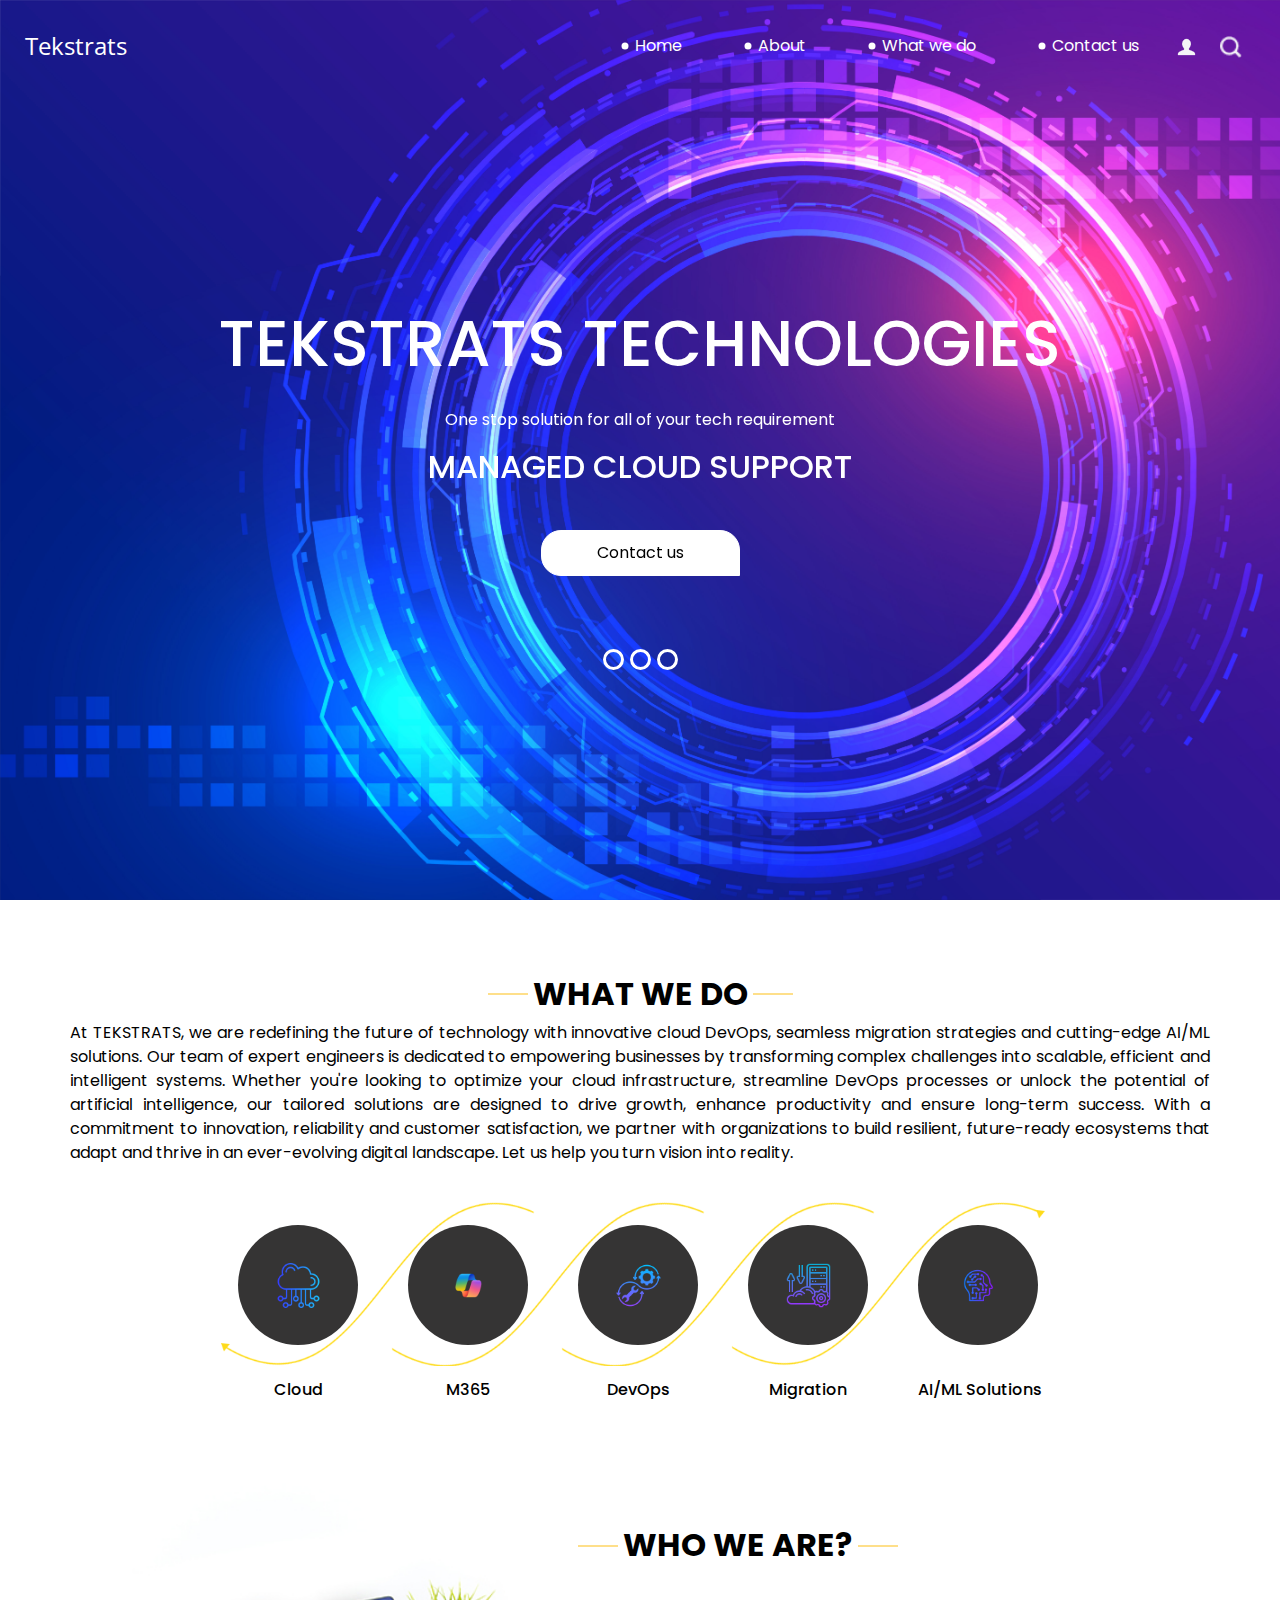
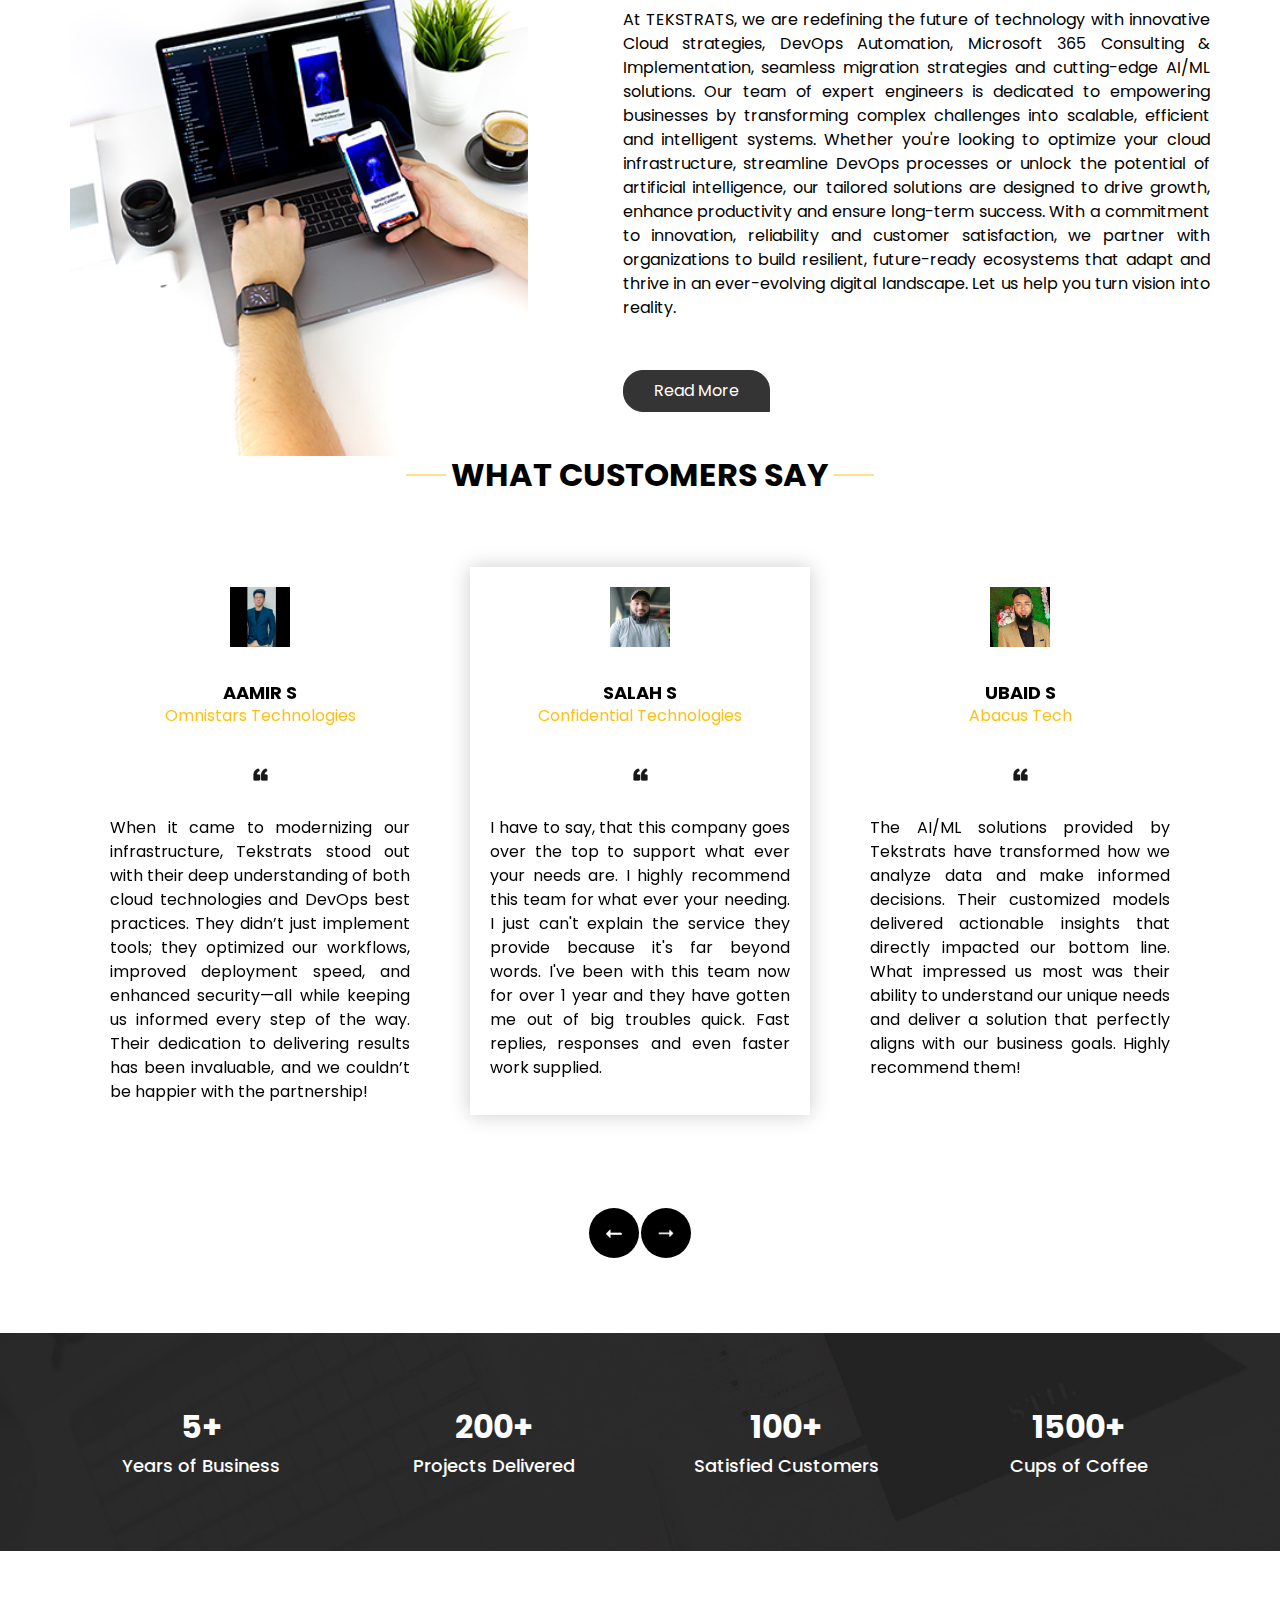
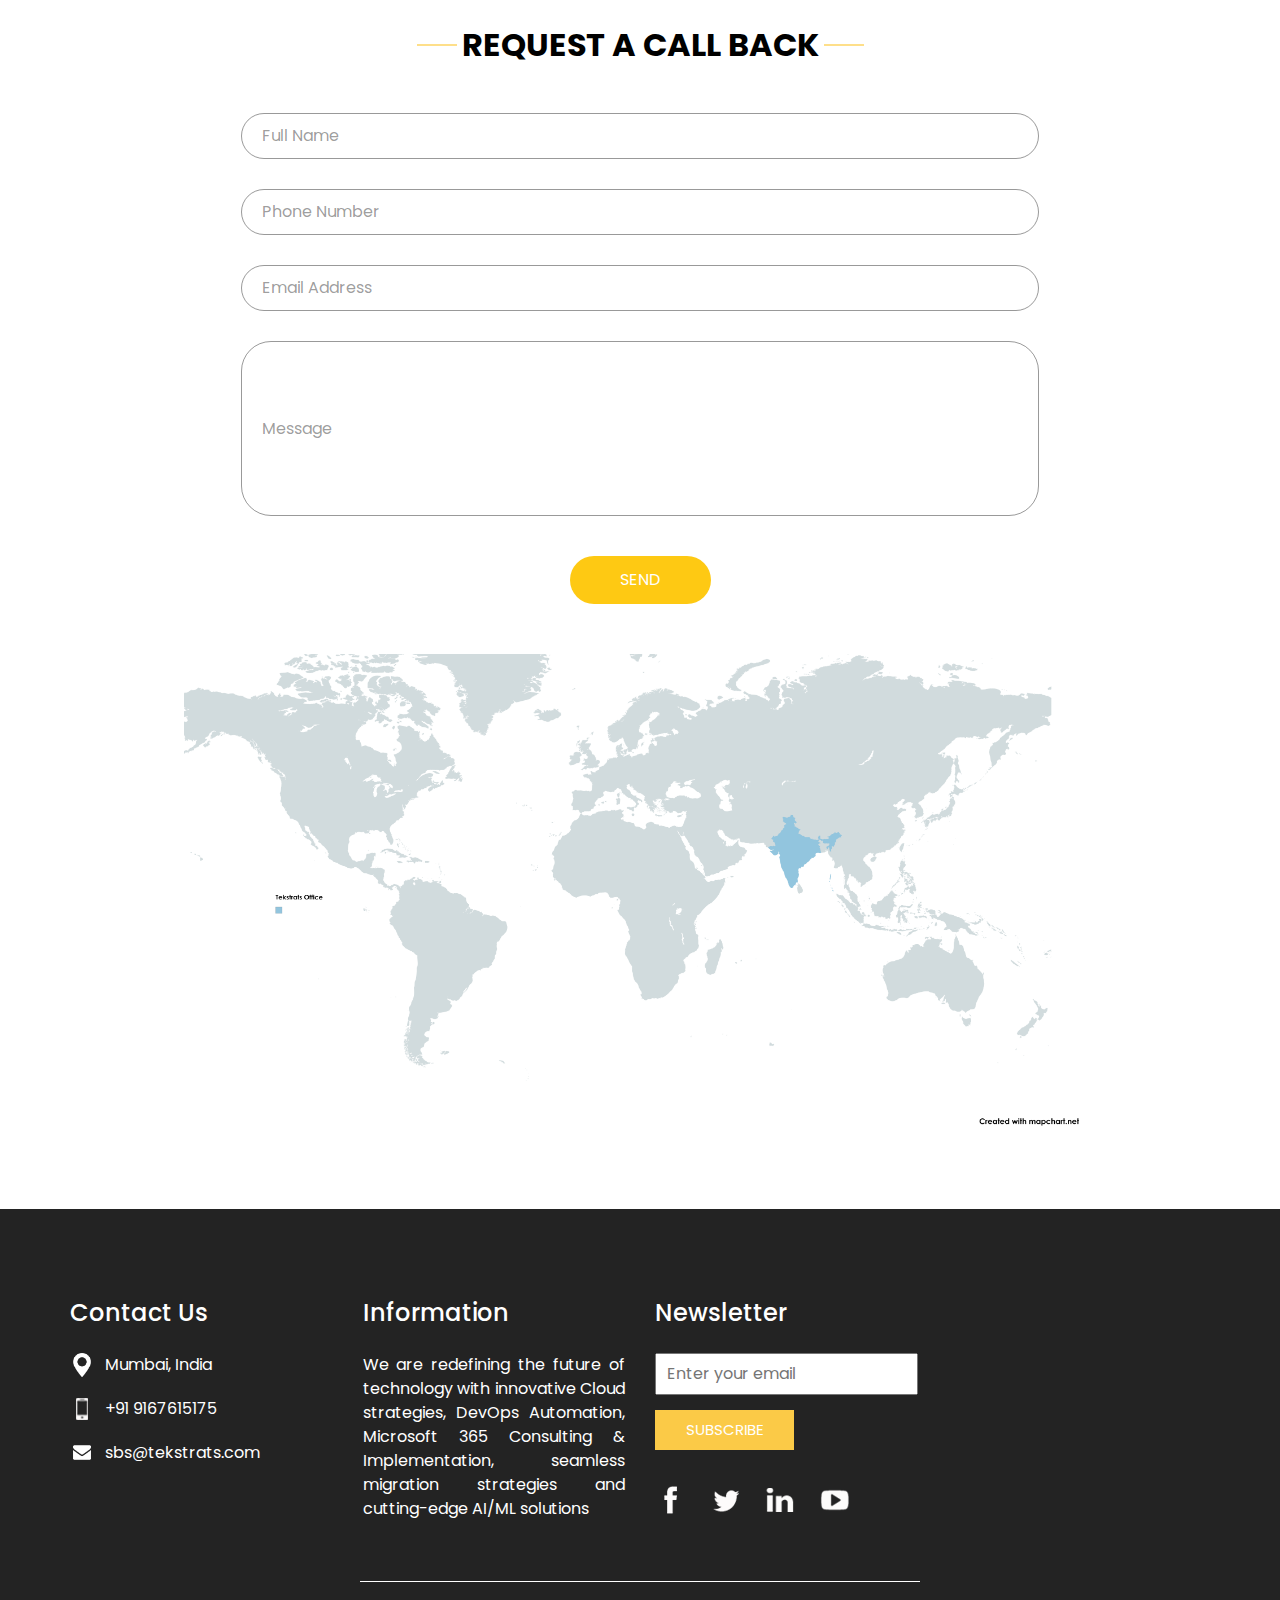
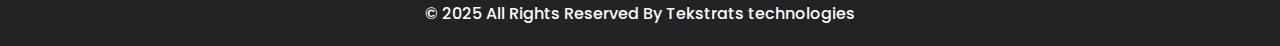
<file: index.html>
<!DOCTYPE html>
<html>

<head>
  <!-- Basic -->
  <meta charset="utf-8" />
  <meta http-equiv="X-UA-Compatible" content="IE=edge" />
  <!-- Mobile Metas -->
  <meta name="viewport" content="width=device-width, initial-scale=1, shrink-to-fit=no" />
  <!-- Site Metas -->
  <meta name="keywords" content="" />
  <meta name="description" content="" />
  <meta name="author" content="" />

  <title>TekStrats</title>

  <!-- slider stylesheet -->
  <!-- slider stylesheet -->
  <link rel="stylesheet" type="text/css" href="https://cdnjs.cloudflare.com/ajax/libs/OwlCarousel2/2.3.4/assets/owl.carousel.min.css" />

  <!-- bootstrap core css -->
  <link rel="stylesheet" type="text/css" href="css/bootstrap.css" />

  <!-- fonts style -->
  <link href="https://fonts.googleapis.com/css?family=Open+Sans:400,700|Poppins:400,700&display=swap" rel="stylesheet">
  <!-- Custom styles for this template -->
  <link href="css/style.css" rel="stylesheet" />
  <!-- responsive style -->
  <link href="css/responsive.css" rel="stylesheet" />
</head>

<body>
  <div class="hero_area">
    <!-- header section strats -->
    <header class="header_section">
      <div class="container-fluid">
        <nav class="navbar navbar-expand-lg custom_nav-container pt-3">
          <a class="navbar-brand" href="index.html">
            <span>
              Tekstrats
            </span>
          </a>
          <button class="navbar-toggler" type="button" data-toggle="collapse" data-target="#navbarSupportedContent" aria-controls="navbarSupportedContent" aria-expanded="false" aria-label="Toggle navigation">
            <span class="navbar-toggler-icon"></span>
          </button>

          <div class="collapse navbar-collapse" id="navbarSupportedContent">
            <div class="d-flex ml-auto flex-column flex-lg-row align-items-center">
              <ul class="navbar-nav  ">
                <li class="nav-item active">
                  <a class="nav-link" href="index.html">Home <span class="sr-only">(current)</span></a>
                </li>
                <li class="nav-item">
                  <a class="nav-link" href="about.html"> About </a>
                </li>
                <li class="nav-item">
                  <a class="nav-link" href="do.html"> What we do </a>
                </li>
                <!-- <li class="nav-item">
                  <a class="nav-link" href="portfolio.html"> Portfolio </a>
                </li> -->
                <li class="nav-item">
                  <a class="nav-link" href="contact.html">Contact us</a>
                </li>
              </ul>
              <div class="user_option">
                <a href="">
                  <img src="images/user.png" alt="">
                </a>
                <form class="form-inline my-2 my-lg-0 ml-0 ml-lg-4 mb-3 mb-lg-0">
                  <button class="btn  my-2 my-sm-0 nav_search-btn" type="submit"></button>
                </form>
              </div>
            </div>
          </div>
        </nav>
      </div>
    </header>
    <!-- end header section -->
    <!-- slider section -->
    <section class=" slider_section position-relative">
      <div class="container">
        <div id="carouselExampleIndicators" class="carousel slide" data-ride="carousel">
          <ol class="carousel-indicators">
            <li data-target="#carouselExampleIndicators" data-slide-to="0" class="active"></li>
            <li data-target="#carouselExampleIndicators" data-slide-to="1"></li>
            <li data-target="#carouselExampleIndicators" data-slide-to="2"></li>
          </ol>
          <div class="carousel-inner">
            <div class="carousel-item active">
              <div class="row">
                <div class="col">
                  <div class="detail-box">
                    <div>
                      <h1>
                        Tekstrats Technologies
                      </h1>
                      <p>
                        One stop solution for all of your tech requirement
                      </p>
                      <h2>
                        Managed Cloud Support
                      </h2>
                      <div class="">
                        <a href="contact.html">
                          Contact us
                        </a>
                      </div>
                    </div>
                  </div>
                </div>
              </div>
            </div>
            <div class="carousel-item">
              <div class="row">
                <div class="col">
                  <div class="detail-box">
                    <div>
                      <h1>
                        Tekstrats Technologies
                      </h1>
                      <p>
                        One stop solution for all of your tech requirement
                      </p>
                      <h2>
                        DevOps & Infra Solutions
                      </h2>
                      <div class="">
                        <a href="contact.html">
                          Contact us
                        </a>
                      </div>
                    </div>
                  </div>
                </div>
              </div>
            </div>
            <div class="carousel-item">
              <div class="row">
                <div class="col">
                  <div class="detail-box">
                    <div>
                      <h1>
                        Tekstrats Technologies
                      </h1>
                      <p>
                        One stop solution for all of your tech requirement
                      </p>
                      <h2>
                        Website & Server Support
                      </h2>
                      <div class="">
                        <a href="contact.html">
                          Contact us
                        </a>
                      </div>
                    </div>
                  </div>
                </div>
              </div>
            </div>
            <div class="carousel-item">
              <div class="row">
                <div class="col">
                  <div class="detail-box">
                    <div>
                      <h1>
                        Tekstrats Technologies
                      </h1>
                      <p>
                        One stop solution for all of your tech requirement
                      </p>
                      <h2>
                        Microsoft 365 Consulting & Implementation
                      </h2>
                      <div class="">
                        <a href="contact.html">
                          Contact us
                        </a>
                      </div>
                    </div>
                  </div>
                </div>
              </div>
            </div>
          </div>
        </div>

      </div>
    </section>
    <!-- end slider section -->
  </div>

  <!-- do section -->

  <section class="do_section layout_padding">
    <div class="container">
      <div class="heading_container">
        <h2>
          What we do
        </h2>
        <p class="formatted-paragraph">At TEKSTRATS, we are redefining the future of technology with innovative cloud DevOps, seamless migration strategies and cutting-edge AI/ML solutions. Our team of expert engineers is dedicated to empowering businesses by transforming complex challenges into scalable, efficient and intelligent systems. Whether you're looking to optimize your cloud infrastructure, streamline DevOps processes or unlock the potential of artificial intelligence, our tailored solutions are designed to drive growth, enhance productivity and ensure long-term success. With a commitment to innovation, reliability and customer satisfaction, we partner with organizations to build resilient, future-ready ecosystems that adapt and thrive in an ever-evolving digital landscape. Let us help you turn vision into reality.</p>
      </div>
      <div class="do_container">
        <div class="box arrow-start arrow_bg">
          <div class="img-box">
            <img src="images/d-1.png" alt="">
          </div>
          <div class="detail-box">
            <h6>
              Cloud
            </h6>
          </div>
        </div>
        <div class="box arrow-middle arrow_bg">
          <div class="img-box">
            <img src="images/Copilot-Logo.png" alt="">
          </div>
          <div class="detail-box">
            <h6>
              M365
            </h6>
          </div>
        </div>
        <div class="box arrow-middle arrow_bg">
          <div class="img-box">
            <img src="images/d-3.png" alt="">
          </div>
          <div class="detail-box">
            <h6>
              DevOps
            </h6>
          </div>
        </div>
        <div class="box arrow-end arrow_bg">
          <div class="img-box">
            <img src="images/d-4.png" alt="">
          </div>
          <div class="detail-box">
            <h6>
              Migration
            </h6>
          </div>
        </div>
        <div class="box ">
          <div class="img-box">
            <img src="images/d-5.png" alt="">
          </div>
          <div class="detail-box">
            <h6>
              AI/ML Solutions
            </h6>
          </div>
        </div>
      </div>
    </div>
  </section>

  <!-- end do section -->

  <!-- who section -->

  <section class="who_section ">
    <div class="container">
      <div class="row">
        <div class="col-md-5">
          <div class="img-box">
            <img src="images/who-img.jpg" alt="">
          </div>
        </div>
        <div class="col-md-7">
          <div class="detail-box">
            <div class="heading_container">
              <h2>
                WHO WE ARE?
              </h2>
            </div>
            <p class="formatted-paragraph">
              At TEKSTRATS, we are redefining the future of technology with innovative Cloud strategies, DevOps Automation, Microsoft 365 Consulting & Implementation, seamless migration strategies and cutting-edge AI/ML solutions. Our team of expert engineers is dedicated to empowering businesses by transforming complex challenges into scalable, efficient and intelligent systems. Whether you're looking to optimize your cloud infrastructure, streamline DevOps processes or unlock the potential of artificial intelligence, our tailored solutions are designed to drive growth, enhance productivity and ensure long-term success. With a commitment to innovation, reliability and customer satisfaction, we partner with organizations to build resilient, future-ready ecosystems that adapt and thrive in an ever-evolving digital landscape. Let us help you turn vision into reality.
            </p>
            <div>
              <a href="">
                Read More
              </a>
            </div>
          </div>
        </div>
      </div>
    </div>
  </section>

  <!-- end who section -->

  <!-- client section -->
  <section class="client_section">
    <div class="container">
      <div class="heading_container">
        <h2>
          WHAT CUSTOMERS SAY
        </h2>
      </div>
      <div class="carousel-wrap ">
        <div class="owl-carousel">
          <div class="item">
            <div class="box">
              <div class="img-box">
                <img src="images/c-1.png" alt="">
              </div>
              <div class="detail-box">
                <h5>
                  Salah S <br>
                  <span>
                    Confidential Technologies
                  </span>
                </h5>
                <img src="images/quote.png" alt="">
                <p class="formatted-paragraph">
                  I have to say, that this company goes over the top to support what ever your needs are. I highly recommend this team for what ever your needing. I just can't explain the service they provide because it's far beyond words. I've been with this team now for over 1 year and they have gotten me out of big troubles quick. Fast replies, responses and even faster work supplied.
                </p>
              </div>
            </div>
          </div>
          <div class="item">
            <div class="box">
              <div class="img-box">
                <img src="images/c-2.png" alt="">
              </div>
              <div class="detail-box">
                <h5>
                  Ubaid S <br>
                  <span>
                    Abacus Tech
                  </span>
                </h5>
                <img src="images/quote.png" alt="">
                <p class="formatted-paragraph">
                  The AI/ML solutions provided by Tekstrats have transformed how we analyze data and make informed decisions. Their customized models delivered actionable insights that directly impacted our bottom line. What impressed us most was their ability to understand our unique needs and deliver a solution that perfectly aligns with our business goals. Highly recommend them!
                </p>
              </div>
            </div>
          </div>
          <div class="item">
            <div class="box">
              <div class="img-box">
                <img src="images/c-3.png" alt="">
              </div>
              <div class="detail-box">
                <h5>
                  Mehboob P <br>
                  <span>
                    TechNova Solutions
                  </span>
                </h5>
                <img src="images/quote.png" alt="">
                <p class="formatted-paragraph">
                  Working with Tekstrats was a game-changer for our business. Their cloud migration strategy not only reduced our operational costs but also significantly improved our system's performance and scalability. The team’s expertise in DevOps ensured a smooth transition, and their proactive approach kept us ahead of potential challenges. We’re thrilled with the results and excited to continue this partnership!"
                </p>
              </div>
            </div>
          </div>
          <div class="item">
            <div class="box">
              <div class="img-box">
                <img src="images/c-4.png" alt="">
              </div>
              <div class="detail-box">
                <h5>
                  Aamir S <br>
                  <span>
                    Omnistars Technologies
                  </span>
                </h5>
                <img src="images/quote.png" alt="">
                <p class="formatted-paragraph">
                  When it came to modernizing our infrastructure, Tekstrats stood out with their deep understanding of both cloud technologies and DevOps best practices. They didn’t just implement tools; they optimized our workflows, improved deployment speed, and enhanced security—all while keeping us informed every step of the way. Their dedication to delivering results has been invaluable, and we couldn’t be happier with the partnership!
                </p>
              </div>
            </div>
          </div>
        </div>
      </div>
    </div>
  </section>

  <!-- end client section -->

  <!-- target section -->
  <section class="target_section layout_padding2">
    <div class="container">
      <div class="row">
        <div class="col-md-3 col-sm-6">
          <div class="detail-box">
            <h2>
              5+
            </h2>
            <h5>
              Years of Business
            </h5>
          </div>
        </div>
        <div class="col-md-3 col-sm-6">
          <div class="detail-box">
            <h2>
              200+
            </h2>
            <h5>
              Projects Delivered
            </h5>
          </div>
        </div>
        <div class="col-md-3 col-sm-6">
          <div class="detail-box">
            <h2>
              100+
            </h2>
            <h5>
              Satisfied Customers
            </h5>
          </div>
        </div>
        <div class="col-md-3 col-sm-6">
          <div class="detail-box">
            <h2>
              1500+
            </h2>
            <h5>
              Cups of Coffee
            </h5>
          </div>
        </div>
      </div>
    </div>
  </section>

  <!-- end target section -->


  <!-- contact section -->

  <section class="contact_section layout_padding">
    <div class="container">

      <div class="heading_container">
        <h2>
          Request A Call Back
        </h2>
      </div>
      <div class="">
        <div class="">
          <div class="row">
            <div class="col-md-9 mx-auto">
              <div class="contact-form">
                <form action="https://formspree.io/f/xkgoqdek" method="POST">
                  <div>
                    <input type="text" placeholder="Full Name" name="FullName">
                  </div>
                  <div>
                    <input type="text" placeholder="Phone Number" name="phonenumber">
                  </div>
                  <div>
                    <input type="email" placeholder="Email Address" name="email">
                  </div>
                  <div>
                    <input type="text" placeholder="Message" class="input_message" name="message">
                  </div>
                  <div class="d-flex justify-content-center">
                    <button type="submit" class="btn_on-hover">
                      Send
                    </button>
                  </div>
                </form>
              </div>
            </div>
          </div>
        </div>
      </div>
      <div class="map_img-box">
        <img src="images/Tekstrats_Office.png" alt="">
      </div>
    </div>
  </section>


  <!-- end contact section -->


  <!-- info section -->
  <section class="info_section ">
    <div class="container">
      <div class="row">
        <div class="col-md-3">
          <div class="info_contact">
            <h5>
              Contact Us
            </h5>
            <div>
              <div class="img-box">
                <img src="images/location-white.png" width="18px" alt="">
              </div>
              <p>
                Mumbai, India
              </p>
            </div>
            <div>
              <div class="img-box">
                <img src="images/telephone-white.png" width="12px" alt="">
              </div>
              <p>
                +91 9167615175
              </p>
            </div>
            <div>
              <div class="img-box">
                <img src="images/envelope-white.png" width="18px" alt="">
              </div>
              <p>
                sbs@tekstrats.com
              </p>
            </div>
          </div>
        </div>

        <div class="col-md-3">
          <div class="info_info">
            <h5>
              Information
            </h5>
            <p class="formatted-paragraph">
              We are redefining the future of technology with innovative Cloud strategies, DevOps Automation, Microsoft 365 Consulting & Implementation, seamless migration strategies and cutting-edge AI/ML solutions
            </p>
          </div>
        </div>

        <div class="col-md-3">
          <div class="info_form ">
            <h5>
              Newsletter
            </h5>
            <form action="">
              <input type="email" placeholder="Enter your email">
              <button>
                Subscribe
              </button>
            </form>
            <div class="social_box">
              <a href="">
                <img src="images/fb.png" alt="">
              </a>
              <a href="https://x.com/tekstrats?t=x-di9B5dM5k5foC-hHFQzA&s=09">
                <img src="images/twitter.png" alt="">
              </a>
              <a href="https://www.linkedin.com/company/tekstrats-technologies">
                <img src="images/linkedin.png" alt="">
              </a>
              <a href="https://www.youtube.com/@Tekstrats">
                <img src="images/youtube.png" alt="">
              </a>
            </div>
          </div>
        </div>
      </div>
    </div>
  </section>

  <!-- end info_section -->


  <!-- footer section -->
  <section class="container-fluid footer_section">
    <p>
      &copy; 2025 All Rights Reserved By
      <a href="https://html.design/">Tekstrats technologies</a>
    </p>
  </section>
  <!-- footer section -->

  <script type="text/javascript" src="js/jquery-3.4.1.min.js"></script>
  <script type="text/javascript" src="js/bootstrap.js"></script>
  <script type="text/javascript" src="https://cdnjs.cloudflare.com/ajax/libs/OwlCarousel2/2.3.4/owl.carousel.min.js">
  </script>
  <!-- owl carousel script 
    -->
  <script type="text/javascript">
    $(".owl-carousel").owlCarousel({
      loop: true,
      margin: 0,
      navText: [],
      center: true,
      autoplay: true,
      autoplayHoverPause: true,
      responsive: {
        0: {
          items: 1
        },
        1000: {
          items: 3
        }
      }
    });
  </script>
  <!-- end owl carousel script -->

</body>

</html>
</file>
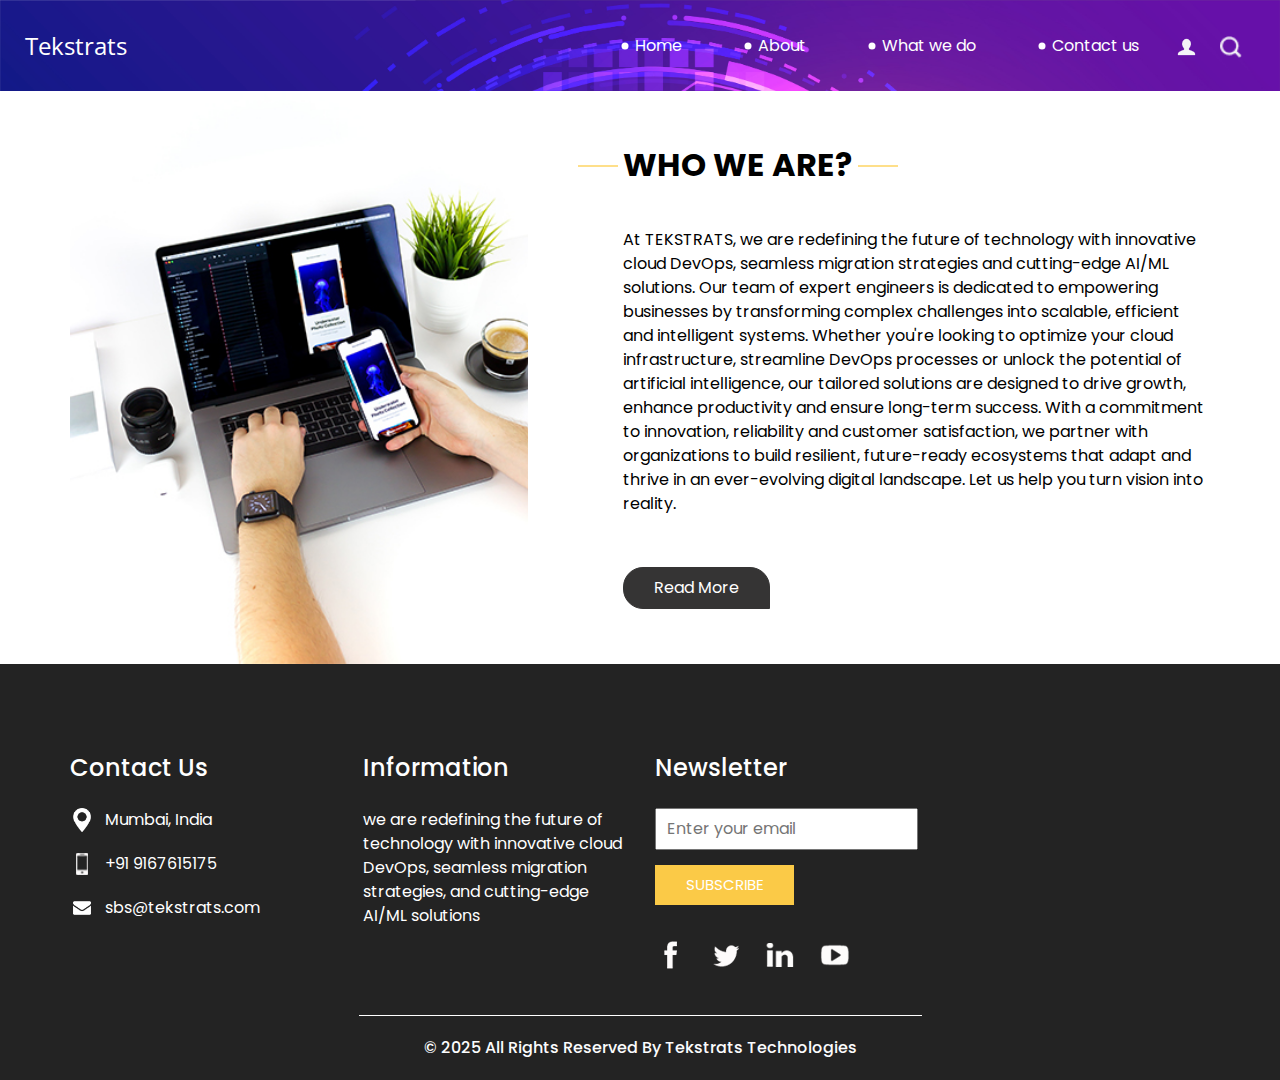
<file: about.html>
<!DOCTYPE html>
<html>

<head>
  <!-- Basic -->
  <meta charset="utf-8" />
  <meta http-equiv="X-UA-Compatible" content="IE=edge" />
  <!-- Mobile Metas -->
  <meta name="viewport" content="width=device-width, initial-scale=1, shrink-to-fit=no" />
  <!-- Site Metas -->
  <meta name="keywords" content="" />
  <meta name="description" content="" />
  <meta name="author" content="" />

  <title>Tekstrats</title>

  <!-- slider stylesheet -->
  <!-- slider stylesheet -->
  <link rel="stylesheet" type="text/css" href="https://cdnjs.cloudflare.com/ajax/libs/OwlCarousel2/2.3.4/assets/owl.carousel.min.css" />

  <!-- bootstrap core css -->
  <link rel="stylesheet" type="text/css" href="css/bootstrap.css" />

  <!-- fonts style -->
  <link href="https://fonts.googleapis.com/css?family=Open+Sans:400,700|Poppins:400,700&display=swap" rel="stylesheet">
  <!-- Custom styles for this template -->
  <link href="css/style.css" rel="stylesheet" />
  <!-- responsive style -->
  <link href="css/responsive.css" rel="stylesheet" />
</head>

<body class="sub_page">
  <div class="hero_area">
    <!-- header section strats -->
    <header class="header_section">
      <div class="container-fluid">
        <nav class="navbar navbar-expand-lg custom_nav-container pt-3">
          <a class="navbar-brand" href="index.html">
            <span>
              Tekstrats
            </span>
          </a>
          <button class="navbar-toggler" type="button" data-toggle="collapse" data-target="#navbarSupportedContent" aria-controls="navbarSupportedContent" aria-expanded="false" aria-label="Toggle navigation">
            <span class="navbar-toggler-icon"></span>
          </button>

          <div class="collapse navbar-collapse" id="navbarSupportedContent">
            <div class="d-flex ml-auto flex-column flex-lg-row align-items-center">
              <ul class="navbar-nav  ">
                <li class="nav-item active">
                  <a class="nav-link" href="index.html">Home <span class="sr-only">(current)</span></a>
                </li>
                <li class="nav-item">
                  <a class="nav-link" href="about.html"> About </a>
                </li>
                <li class="nav-item">
                  <a class="nav-link" href="do.html"> What we do </a>
                </li>
                <!-- <li class="nav-item">
                  <a class="nav-link" href="portfolio.html"> Portfolio </a>
                </li> -->
                <li class="nav-item">
                  <a class="nav-link" href="contact.html">Contact us</a>
                </li>
              </ul>
              <div class="user_option">
                <a href="">
                  <img src="images/user.png" alt="">
                </a>
                <form class="form-inline my-2 my-lg-0 ml-0 ml-lg-4 mb-3 mb-lg-0">
                  <button class="btn  my-2 my-sm-0 nav_search-btn" type="submit"></button>
                </form>
              </div>
            </div>
          </div>
        </nav>
      </div>
    </header>
    <!-- end header section -->
  </div>


 <!-- who section -->

 <section class="who_section ">
  <div class="container">
    <div class="row">
      <div class="col-md-5">
        <div class="img-box">
          <img src="images/who-img.jpg" alt="">
        </div>
      </div>
      <div class="col-md-7">
        <div class="detail-box">
          <div class="heading_container">
            <h2>
              WHO WE ARE?
            </h2>
          </div>
          <p>
            At TEKSTRATS, we are redefining the future of technology with innovative cloud DevOps, seamless migration strategies and cutting-edge AI/ML solutions. Our team of expert engineers is dedicated to empowering businesses by transforming complex challenges into scalable, efficient and intelligent systems. Whether you're looking to optimize your cloud infrastructure, streamline DevOps processes or unlock the potential of artificial intelligence, our tailored solutions are designed to drive growth, enhance productivity and ensure long-term success. With a commitment to innovation, reliability and customer satisfaction, we partner with organizations to build resilient, future-ready ecosystems that adapt and thrive in an ever-evolving digital landscape. Let us help you turn vision into reality.
          </p>
          <div>
            <a href="">
              Read More
            </a>
          </div>
        </div>
      </div>
    </div>
  </div>
</section>

<!-- end who section -->


  <!-- info section -->
  <section class="info_section ">
    <div class="container">
      <div class="row">
        <div class="col-md-3">
          <div class="info_contact">
            <h5>
              Contact Us
            </h5>
            <div>
              <div class="img-box">
                <img src="images/location-white.png" width="18px" alt="">
              </div>
              <p>
                Mumbai, India
              </p>
            </div>
            <div>
              <div class="img-box">
                <img src="images/telephone-white.png" width="12px" alt="">
              </div>
              <p>
                +91 9167615175
              </p>
            </div>
            <div>
              <div class="img-box">
                <img src="images/envelope-white.png" width="18px" alt="">
              </div>
              <p>
                sbs@tekstrats.com
              </p>
            </div>
          </div>
        </div>

        <div class="col-md-3">
          <div class="info_info">
            <h5>
              Information
            </h5>
            <p>
              we are redefining the future of technology with innovative cloud DevOps, seamless migration strategies, and cutting-edge AI/ML solutions
            </p>
          </div>
        </div>

        <div class="col-md-3">
          <div class="info_form ">
            <h5>
              Newsletter
            </h5>
            <form action="">
              <input type="email" placeholder="Enter your email">
              <button>
                Subscribe
              </button>
            </form>
            <div class="social_box">
              <a href="">
                <img src="images/fb.png" alt="">
              </a>
              <a href="https://x.com/tekstrats?t=x-di9B5dM5k5foC-hHFQzA&s=09">
                <img src="images/twitter.png" alt="">
              </a>
              <a href="https://www.linkedin.com/company/tekstrats-technologies">
                <img src="images/linkedin.png" alt="">
              </a>
              <a href="https://www.youtube.com/@Tekstrats">
                <img src="images/youtube.png" alt="">
              </a>
            </div>
          </div>
        </div>
      </div>
    </div>
  </section>

  <!-- end info_section -->


  <!-- footer section -->
  <section class="container-fluid footer_section">
    <p>
      &copy; 2025 All Rights Reserved By
      <a href="https://html.design/">Tekstrats Technologies</a>
    </p>
  </section>
  <!-- footer section -->

  <script type="text/javascript" src="js/jquery-3.4.1.min.js"></script>
  <script type="text/javascript" src="js/bootstrap.js"></script>
  <script type="text/javascript" src="https://cdnjs.cloudflare.com/ajax/libs/OwlCarousel2/2.3.4/owl.carousel.min.js">
  </script>
  <!-- owl carousel script 
    -->
  <script type="text/javascript">
    $(".owl-carousel").owlCarousel({
      loop: true,
      margin: 0,
      navText: [],
      center: true,
      autoplay: true,
      autoplayHoverPause: true,
      responsive: {
        0: {
          items: 1
        },
        1000: {
          items: 3
        }
      }
    });
  </script>
  <!-- end owl carousel script -->

</body>

</html>
</file>
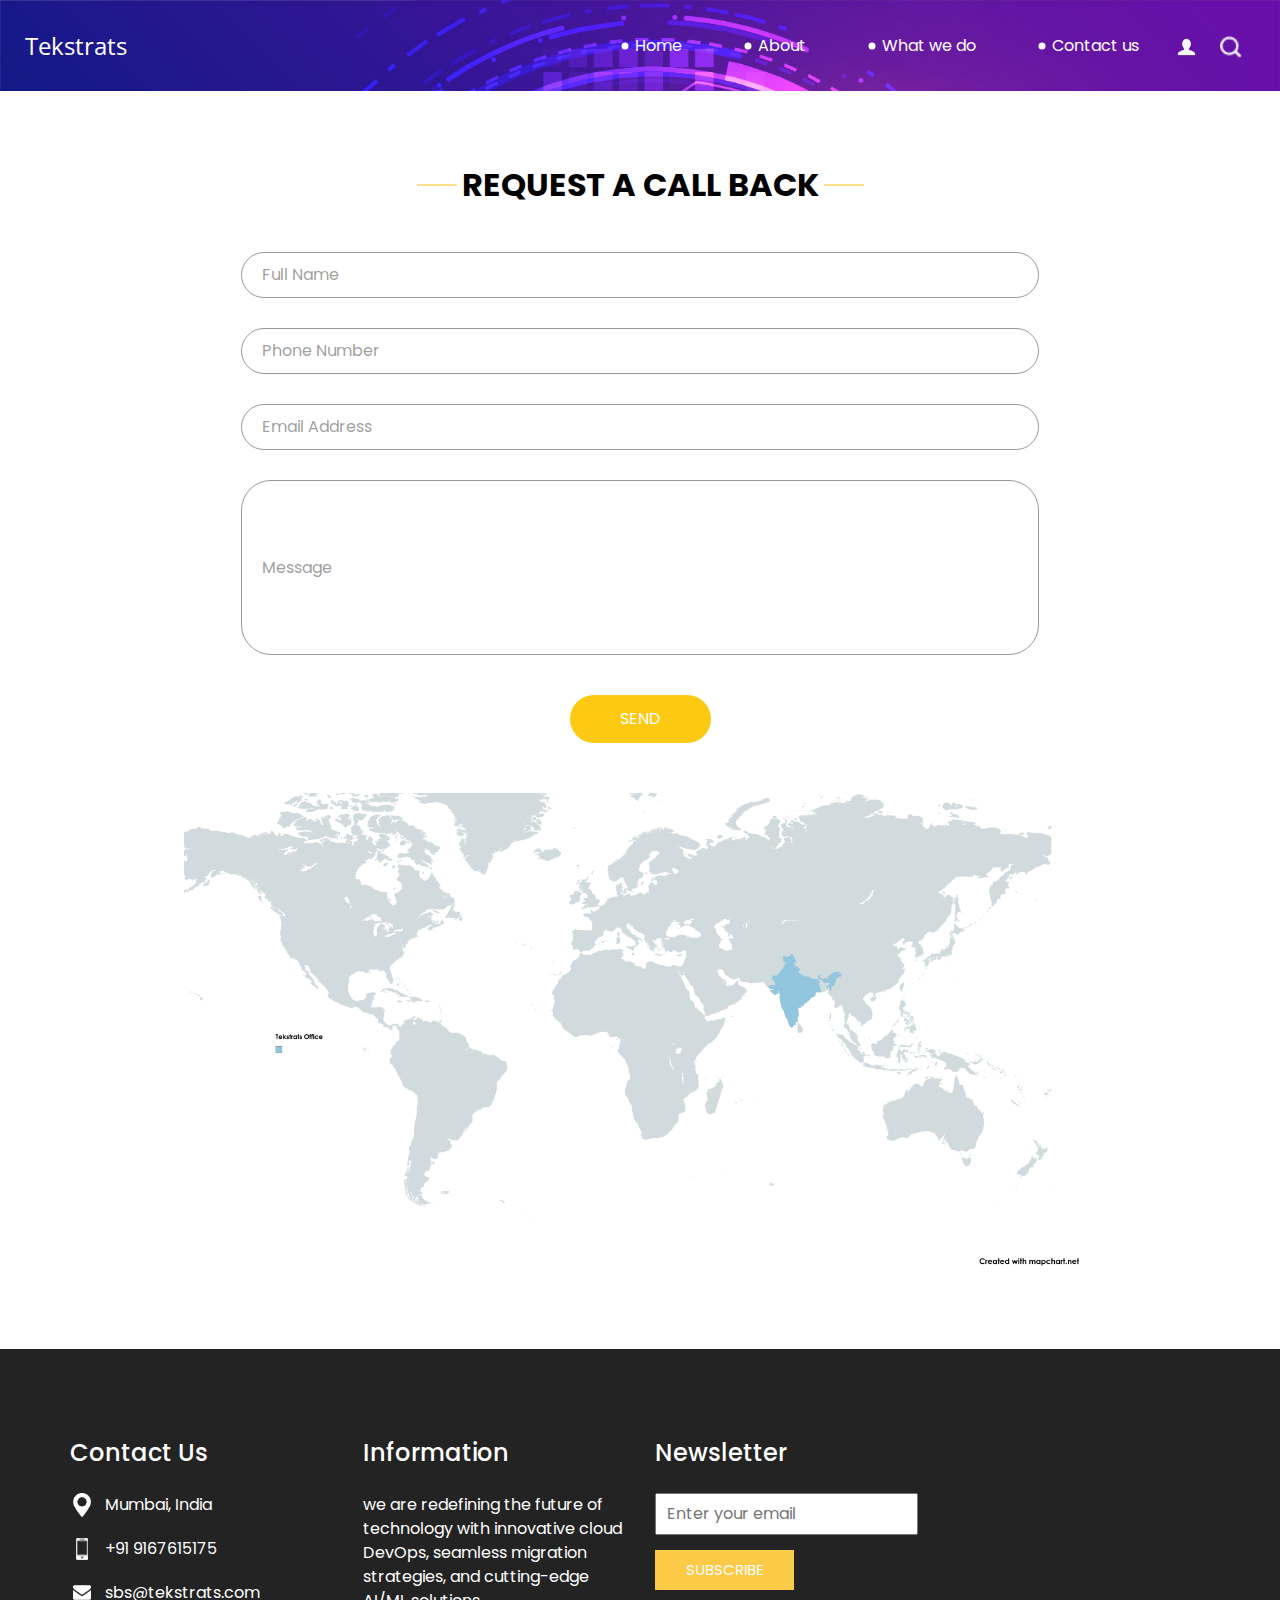
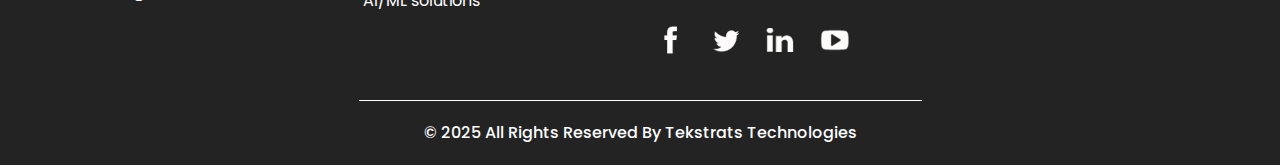
<file: contact.html>
<!DOCTYPE html>
<html>

<head>
  <!-- Basic -->
  <meta charset="utf-8" />
  <meta http-equiv="X-UA-Compatible" content="IE=edge" />
  <!-- Mobile Metas -->
  <meta name="viewport" content="width=device-width, initial-scale=1, shrink-to-fit=no" />
  <!-- Site Metas -->
  <meta name="keywords" content="" />
  <meta name="description" content="" />
  <meta name="author" content="" />

  <title>Tekstrats</title>

  <!-- slider stylesheet -->
  <!-- slider stylesheet -->
  <link rel="stylesheet" type="text/css" href="https://cdnjs.cloudflare.com/ajax/libs/OwlCarousel2/2.3.4/assets/owl.carousel.min.css" />

  <!-- bootstrap core css -->
  <link rel="stylesheet" type="text/css" href="css/bootstrap.css" />

  <!-- fonts style -->
  <link href="https://fonts.googleapis.com/css?family=Open+Sans:400,700|Poppins:400,700&display=swap" rel="stylesheet">
  <!-- Custom styles for this template -->
  <link href="css/style.css" rel="stylesheet" />
  <!-- responsive style -->
  <link href="css/responsive.css" rel="stylesheet" />
</head>

<body class="sub_page">
  <div class="hero_area">
    <!-- header section strats -->
    <header class="header_section">
      <div class="container-fluid">
        <nav class="navbar navbar-expand-lg custom_nav-container pt-3">
          <a class="navbar-brand" href="index.html">
            <span>
              Tekstrats
            </span>
          </a>
          <button class="navbar-toggler" type="button" data-toggle="collapse" data-target="#navbarSupportedContent" aria-controls="navbarSupportedContent" aria-expanded="false" aria-label="Toggle navigation">
            <span class="navbar-toggler-icon"></span>
          </button>

          <div class="collapse navbar-collapse" id="navbarSupportedContent">
            <div class="d-flex ml-auto flex-column flex-lg-row align-items-center">
              <ul class="navbar-nav  ">
                <li class="nav-item active">
                  <a class="nav-link" href="index.html">Home <span class="sr-only">(current)</span></a>
                </li>
                <li class="nav-item">
                  <a class="nav-link" href="about.html"> About </a>
                </li>
                <li class="nav-item">
                  <a class="nav-link" href="do.html"> What we do </a>
                </li>
                <!-- <li class="nav-item">
                  <a class="nav-link" href="portfolio.html"> Portfolio </a>
                </li> -->
                <li class="nav-item">
                  <a class="nav-link" href="contact.html">Contact us</a>
                </li>
              </ul>
              <div class="user_option">
                <a href="">
                  <img src="images/user.png" alt="">
                </a>
                <form class="form-inline my-2 my-lg-0 ml-0 ml-lg-4 mb-3 mb-lg-0">
                  <button class="btn  my-2 my-sm-0 nav_search-btn" type="submit"></button>
                </form>
              </div>
            </div>
          </div>
        </nav>
      </div>
    </header>
    <!-- end header section -->
  </div>

  <!-- contact section -->

  <section class="contact_section layout_padding">
    <div class="container">

      <div class="heading_container">
        <h2>
          Request A Call Back
        </h2>
      </div>
      <div class="">
        <div class="">
          <div class="row">
            <div class="col-md-9 mx-auto">
              <div class="contact-form">
                <form action="https://formspree.io/f/xkgoqdek" method="POST">
                  <div>
                    <input type="text" placeholder="Full Name" name="FullName">
                  </div>
                  <div>
                    <input type="text" placeholder="Phone Number" name="phonenumber">
                  </div>
                  <div>
                    <input type="email" placeholder="Email Address" name="email">
                  </div>
                  <div>
                    <input type="text" placeholder="Message" class="input_message" name="message">
                  </div>
                  <div class="d-flex justify-content-center">
                    <button type="submit" class="btn_on-hover">
                      Send
                    </button>
                  </div>
                </form>
              </div>
            </div>
          </div>
        </div>
      </div>
      <div class="map_img-box">
        <img src="images/Tekstrats_Office.png" alt="">
      </div>
    </div>
  </section>


  <!-- end contact section -->


  <!-- info section -->
  <section class="info_section ">
    <div class="container">
      <div class="row">
        <div class="col-md-3">
          <div class="info_contact">
            <h5>
              Contact Us
            </h5>
            <div>
              <div class="img-box">
                <img src="images/location-white.png" width="18px" alt="">
              </div>
              <p>
                Mumbai, India
              </p>
            </div>
            <div>
              <div class="img-box">
                <img src="images/telephone-white.png" width="12px" alt="">
              </div>
              <p>
                +91 9167615175
              </p>
            </div>
            <div>
              <div class="img-box">
                <img src="images/envelope-white.png" width="18px" alt="">
              </div>
              <p>
                sbs@tekstrats.com
              </p>
            </div>
          </div>
        </div>

        <div class="col-md-3">
          <div class="info_info">
            <h5>
              Information
            </h5>
            <p>
              we are redefining the future of technology with innovative cloud DevOps, seamless migration strategies, and cutting-edge AI/ML solutions
            </p>
          </div>
        </div>

        <div class="col-md-3">
          <div class="info_form ">
            <h5>
              Newsletter
            </h5>
            <form action="">
              <input type="email" placeholder="Enter your email">
              <button>
                Subscribe
              </button>
            </form>
            <div class="social_box">
              <a href="">
                <img src="images/fb.png" alt="">
              </a>
              <a href="https://x.com/tekstrats?t=x-di9B5dM5k5foC-hHFQzA&s=09">
                <img src="images/twitter.png" alt="">
              </a>
              <a href="https://www.linkedin.com/company/tekstrats-technologies">
                <img src="images/linkedin.png" alt="">
              </a>
              <a href="https://www.youtube.com/@Tekstrats">
                <img src="images/youtube.png" alt="">
              </a>
            </div>
          </div>
        </div>
      </div>
    </div>
  </section>

  <!-- end info_section -->


  <!-- footer section -->
  <section class="container-fluid footer_section">
    <p>
      &copy; 2025 All Rights Reserved By
      <a href="https://html.design/">Tekstrats Technologies</a>
    </p>
  </section>
  <!-- footer section -->

  <script type="text/javascript" src="js/jquery-3.4.1.min.js"></script>
  <script type="text/javascript" src="js/bootstrap.js"></script>
  <script type="text/javascript" src="https://cdnjs.cloudflare.com/ajax/libs/OwlCarousel2/2.3.4/owl.carousel.min.js">
  </script>
  <!-- owl carousel script 
    -->
  <script type="text/javascript">
    $(".owl-carousel").owlCarousel({
      loop: true,
      margin: 0,
      navText: [],
      center: true,
      autoplay: true,
      autoplayHoverPause: true,
      responsive: {
        0: {
          items: 1
        },
        1000: {
          items: 3
        }
      }
    });
  </script>
  <!-- end owl carousel script -->

</body>

</html>
</file>
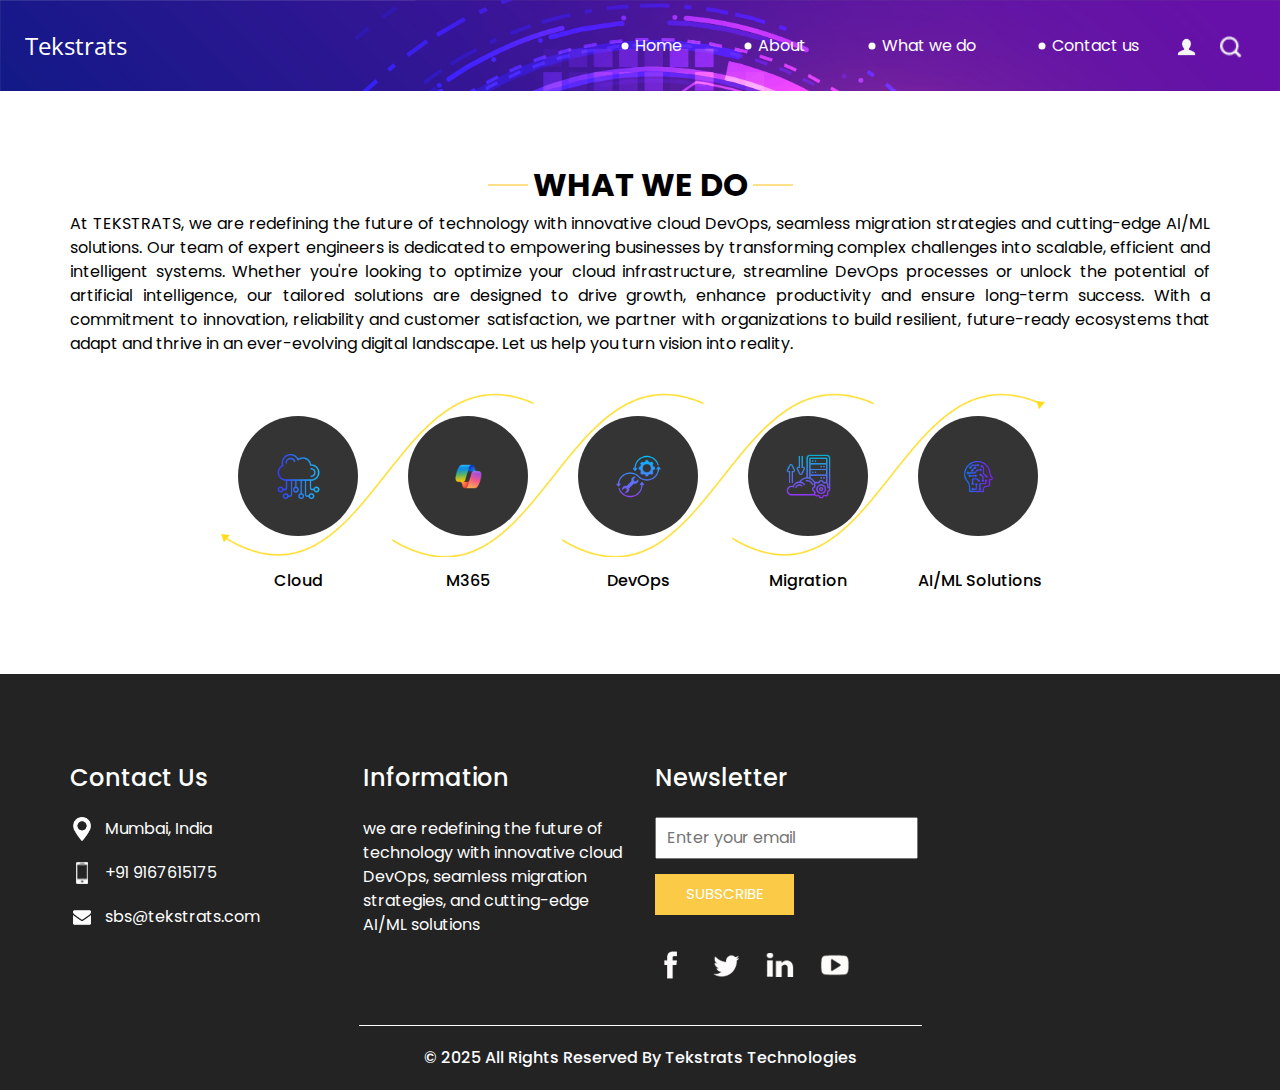
<file: do.html>
<!DOCTYPE html>
<html>

<head>
  <!-- Basic -->
  <meta charset="utf-8" />
  <meta http-equiv="X-UA-Compatible" content="IE=edge" />
  <!-- Mobile Metas -->
  <meta name="viewport" content="width=device-width, initial-scale=1, shrink-to-fit=no" />
  <!-- Site Metas -->
  <meta name="keywords" content="" />
  <meta name="description" content="" />
  <meta name="author" content="" />

  <title>Tekstrats</title>

  <!-- slider stylesheet -->
  <!-- slider stylesheet -->
  <link rel="stylesheet" type="text/css" href="https://cdnjs.cloudflare.com/ajax/libs/OwlCarousel2/2.3.4/assets/owl.carousel.min.css" />

  <!-- bootstrap core css -->
  <link rel="stylesheet" type="text/css" href="css/bootstrap.css" />

  <!-- fonts style -->
  <link href="https://fonts.googleapis.com/css?family=Open+Sans:400,700|Poppins:400,700&display=swap" rel="stylesheet">
  <!-- Custom styles for this template -->
  <link href="css/style.css" rel="stylesheet" />
  <!-- responsive style -->
  <link href="css/responsive.css" rel="stylesheet" />
</head>

<body class="sub_page">
  <div class="hero_area">
    <!-- header section strats -->
    <header class="header_section">
      <div class="container-fluid">
        <nav class="navbar navbar-expand-lg custom_nav-container pt-3">
          <a class="navbar-brand" href="index.html">
            <span>
              Tekstrats
            </span>
          </a>
          <button class="navbar-toggler" type="button" data-toggle="collapse" data-target="#navbarSupportedContent" aria-controls="navbarSupportedContent" aria-expanded="false" aria-label="Toggle navigation">
            <span class="navbar-toggler-icon"></span>
          </button>

          <div class="collapse navbar-collapse" id="navbarSupportedContent">
            <div class="d-flex ml-auto flex-column flex-lg-row align-items-center">
              <ul class="navbar-nav  ">
                <li class="nav-item active">
                  <a class="nav-link" href="index.html">Home <span class="sr-only">(current)</span></a>
                </li>
                <li class="nav-item">
                  <a class="nav-link" href="about.html"> About </a>
                </li>
                <li class="nav-item">
                  <a class="nav-link" href="do.html"> What we do </a>
                </li>
                <!-- <li class="nav-item">
                  <a class="nav-link" href="portfolio.html"> Portfolio </a>
                </li> -->
                <li class="nav-item">
                  <a class="nav-link" href="contact.html">Contact us</a>
                </li>
              </ul>
              <div class="user_option">
                <a href="">
                  <img src="images/user.png" alt="">
                </a>
                <form class="form-inline my-2 my-lg-0 ml-0 ml-lg-4 mb-3 mb-lg-0">
                  <button class="btn  my-2 my-sm-0 nav_search-btn" type="submit"></button>
                </form>
              </div>
            </div>
          </div>
        </nav>
      </div>
    </header>
    <!-- end header section -->
  </div>

  <!-- do section -->

  <section class="do_section layout_padding">
    <div class="container">
      <div class="heading_container">
        <h2>
          What we do
        </h2>
        <p class="formatted-paragraph">At TEKSTRATS, we are redefining the future of technology with innovative cloud DevOps, seamless migration strategies and cutting-edge AI/ML solutions. Our team of expert engineers is dedicated to empowering businesses by transforming complex challenges into scalable, efficient and intelligent systems. Whether you're looking to optimize your cloud infrastructure, streamline DevOps processes or unlock the potential of artificial intelligence, our tailored solutions are designed to drive growth, enhance productivity and ensure long-term success. With a commitment to innovation, reliability and customer satisfaction, we partner with organizations to build resilient, future-ready ecosystems that adapt and thrive in an ever-evolving digital landscape. Let us help you turn vision into reality.</p>
      </div>
      <div class="do_container">
        <div class="box arrow-start arrow_bg">
          <div class="img-box">
            <img src="images/d-1.png" alt="">
          </div>
          <div class="detail-box">
            <h6>
              Cloud
            </h6>
          </div>
        </div>
        <div class="box arrow-middle arrow_bg">
          <div class="img-box">
            <img src="images/Copilot-Logo.png" alt="">
          </div>
          <div class="detail-box">
            <h6>
              M365
            </h6>
          </div>
        </div>
        <div class="box arrow-middle arrow_bg">
          <div class="img-box">
            <img src="images/d-3.png" alt="">
          </div>
          <div class="detail-box">
            <h6>
              DevOps
            </h6>
          </div>
        </div>
        <div class="box arrow-end arrow_bg">
          <div class="img-box">
            <img src="images/d-4.png" alt="">
          </div>
          <div class="detail-box">
            <h6>
              Migration
            </h6>
          </div>
        </div>
        <div class="box ">
          <div class="img-box">
            <img src="images/d-5.png" alt="">
          </div>
          <div class="detail-box">
            <h6>
              AI/ML Solutions
            </h6>
          </div>
        </div>
      </div>
    </div>
  </section>

  <!-- end do section -->
  <!-- info section -->
  <section class="info_section ">
    <div class="container">
      <div class="row">
        <div class="col-md-3">
          <div class="info_contact">
            <h5>
              Contact Us
            </h5>
            <div>
              <div class="img-box">
                <img src="images/location-white.png" width="18px" alt="">
              </div>
              <p>
                Mumbai, India
              </p>
            </div>
            <div>
              <div class="img-box">
                <img src="images/telephone-white.png" width="12px" alt="">
              </div>
              <p>
                +91 9167615175
              </p>
            </div>
            <div>
              <div class="img-box">
                <img src="images/envelope-white.png" width="18px" alt="">
              </div>
              <p>
                sbs@tekstrats.com
              </p>
            </div>
          </div>
        </div>

        <div class="col-md-3">
          <div class="info_info">
            <h5>
              Information
            </h5>
            <p>
              we are redefining the future of technology with innovative cloud DevOps, seamless migration strategies, and cutting-edge AI/ML solutions
            </p>
          </div>
        </div>

        <div class="col-md-3">
          <div class="info_form ">
            <h5>
              Newsletter
            </h5>
            <form action="">
              <input type="email" placeholder="Enter your email">
              <button>
                Subscribe
              </button>
            </form>
            <div class="social_box">
              <a href="">
                <img src="images/fb.png" alt="">
              </a>
              <a href="https://x.com/tekstrats?t=x-di9B5dM5k5foC-hHFQzA&s=09">
                <img src="images/twitter.png" alt="">
              </a>
              <a href="https://www.linkedin.com/company/tekstrats-technologies">
                <img src="images/linkedin.png" alt="">
              </a>
              <a href="https://www.youtube.com/@Tekstrats">
                <img src="images/youtube.png" alt="">
              </a>
            </div>
          </div>
        </div>
      </div>
    </div>
  </section>

  <!-- end info_section -->


  <!-- footer section -->
  <section class="container-fluid footer_section">
    <p>
      &copy; 2025 All Rights Reserved By
      <a href="https://html.design/">Tekstrats Technologies</a>
    </p>
  </section>
  <!-- footer section -->

  <script type="text/javascript" src="js/jquery-3.4.1.min.js"></script>
  <script type="text/javascript" src="js/bootstrap.js"></script>
  <script type="text/javascript" src="https://cdnjs.cloudflare.com/ajax/libs/OwlCarousel2/2.3.4/owl.carousel.min.js">
  </script>
  <!-- owl carousel script 
    -->
  <script type="text/javascript">
    $(".owl-carousel").owlCarousel({
      loop: true,
      margin: 0,
      navText: [],
      center: true,
      autoplay: true,
      autoplayHoverPause: true,
      responsive: {
        0: {
          items: 1
        },
        1000: {
          items: 3
        }
      }
    });
  </script>
  <!-- end owl carousel script -->

</body>

</html>
</file>
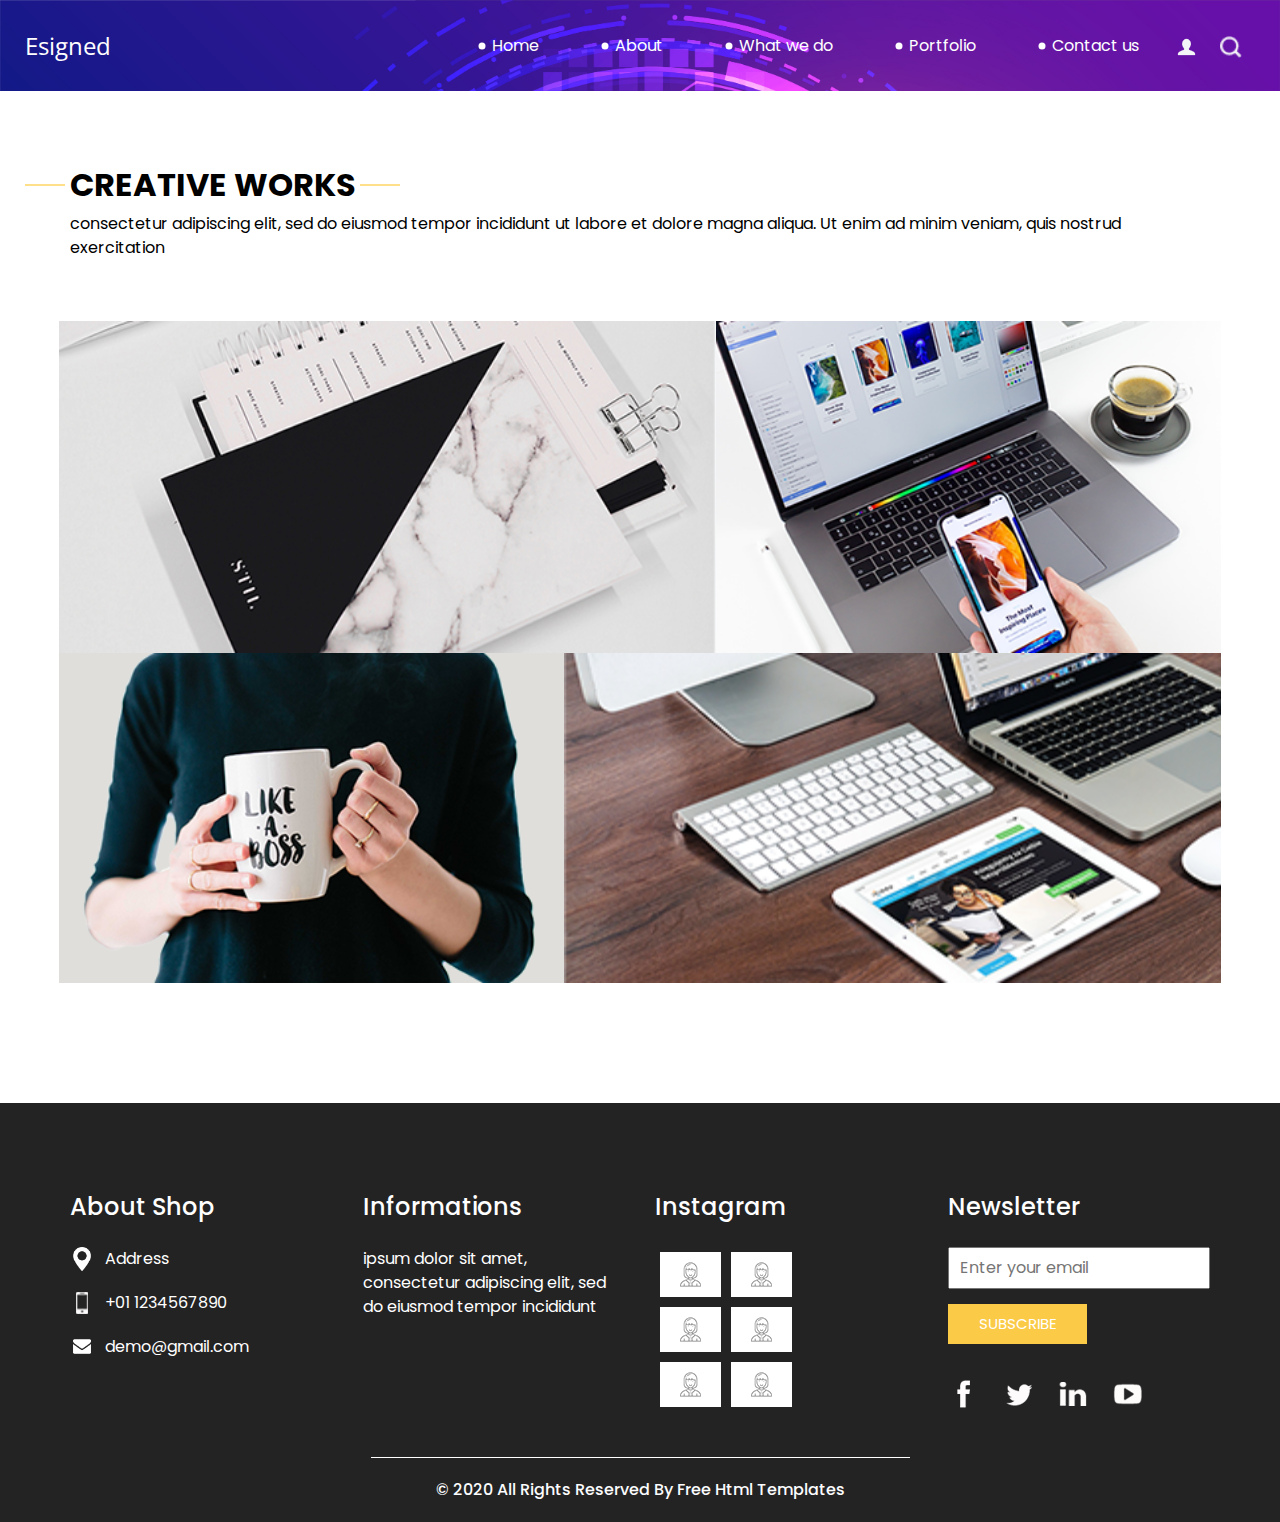
<file: portfolio.html>
<!DOCTYPE html>
<html>

<head>
  <!-- Basic -->
  <meta charset="utf-8" />
  <meta http-equiv="X-UA-Compatible" content="IE=edge" />
  <!-- Mobile Metas -->
  <meta name="viewport" content="width=device-width, initial-scale=1, shrink-to-fit=no" />
  <!-- Site Metas -->
  <meta name="keywords" content="" />
  <meta name="description" content="" />
  <meta name="author" content="" />

  <title>Esigned</title>

  <!-- slider stylesheet -->
  <!-- slider stylesheet -->
  <link rel="stylesheet" type="text/css" href="https://cdnjs.cloudflare.com/ajax/libs/OwlCarousel2/2.3.4/assets/owl.carousel.min.css" />

  <!-- bootstrap core css -->
  <link rel="stylesheet" type="text/css" href="css/bootstrap.css" />

  <!-- fonts style -->
  <link href="https://fonts.googleapis.com/css?family=Open+Sans:400,700|Poppins:400,700&display=swap" rel="stylesheet">
  <!-- Custom styles for this template -->
  <link href="css/style.css" rel="stylesheet" />
  <!-- responsive style -->
  <link href="css/responsive.css" rel="stylesheet" />
</head>

<body class="sub_page">
  <div class="hero_area">
    <!-- header section strats -->
    <header class="header_section">
      <div class="container-fluid">
        <nav class="navbar navbar-expand-lg custom_nav-container pt-3">
          <a class="navbar-brand" href="index.html">
            <span>
              Esigned
            </span>
          </a>
          <button class="navbar-toggler" type="button" data-toggle="collapse" data-target="#navbarSupportedContent" aria-controls="navbarSupportedContent" aria-expanded="false" aria-label="Toggle navigation">
            <span class="navbar-toggler-icon"></span>
          </button>

          <div class="collapse navbar-collapse" id="navbarSupportedContent">
            <div class="d-flex ml-auto flex-column flex-lg-row align-items-center">
              <ul class="navbar-nav  ">
                <li class="nav-item active">
                  <a class="nav-link" href="index.html">Home <span class="sr-only">(current)</span></a>
                </li>
                <li class="nav-item">
                  <a class="nav-link" href="about.html"> About </a>
                </li>
                <li class="nav-item">
                  <a class="nav-link" href="do.html"> What we do </a>
                </li>
                <li class="nav-item">
                  <a class="nav-link" href="portfolio.html"> Portfolio </a>
                </li>
                <li class="nav-item">
                  <a class="nav-link" href="contact.html">Contact us</a>
                </li>
              </ul>
              <div class="user_option">
                <a href="">
                  <img src="images/user.png" alt="">
                </a>
                <form class="form-inline my-2 my-lg-0 ml-0 ml-lg-4 mb-3 mb-lg-0">
                  <button class="btn  my-2 my-sm-0 nav_search-btn" type="submit"></button>
                </form>
              </div>
            </div>
          </div>
        </nav>
      </div>
    </header>
    <!-- end header section -->
  </div>


  <!-- work section -->
  <section class="work_section layout_padding">
    <div class="container">
      <div class="heading_container">
        <h2>
          CREATIVE WORKS
        </h2>
        <p>
          consectetur adipiscing elit, sed do eiusmod tempor incididunt ut labore et dolore magna aliqua. Ut enim ad
          minim veniam, quis nostrud exercitation
        </p>
      </div>
      <div class="work_container layout_padding2">
        <div class="box b-1">
          <img src="images/w-1.png" alt="">
        </div>
        <div class="box b-2">
          <img src="images/w-2.png" alt="">

        </div>
        <div class="box b-3">
          <img src="images/w-3.png" alt="">

        </div>
        <div class="box b-4">
          <img src="images/w-4.png" alt="">

        </div>
      </div>
    </div>
  </section>

  <!-- end work section -->

  <!-- info section -->
  <section class="info_section ">
    <div class="container">
      <div class="row">
        <div class="col-md-3">
          <div class="info_contact">
            <h5>
              About Shop
            </h5>
            <div>
              <div class="img-box">
                <img src="images/location-white.png" width="18px" alt="">
              </div>
              <p>
                Address
              </p>
            </div>
            <div>
              <div class="img-box">
                <img src="images/telephone-white.png" width="12px" alt="">
              </div>
              <p>
                +01 1234567890
              </p>
            </div>
            <div>
              <div class="img-box">
                <img src="images/envelope-white.png" width="18px" alt="">
              </div>
              <p>
                demo@gmail.com
              </p>
            </div>
          </div>
        </div>
        <div class="col-md-3">
          <div class="info_info">
            <h5>
              Informations
            </h5>
            <p>
              ipsum dolor sit amet, consectetur adipiscing elit, sed do eiusmod tempor incididunt
            </p>
          </div>
        </div>

        <div class="col-md-3">
          <div class="info_insta">
            <h5>
              Instagram
            </h5>
            <div class="insta_container">
              <div>
                <a href="">
                  <div class="insta-box b-1">
                    <img src="images/insta.png" alt="">
                  </div>
                </a>
                <a href="">
                  <div class="insta-box b-2">
                    <img src="images/insta.png" alt="">
                  </div>
                </a>
              </div>

              <div>
                <a href="">
                  <div class="insta-box b-3">
                    <img src="images/insta.png" alt="">
                  </div>
                </a>
                <a href="">
                  <div class="insta-box b-4">
                    <img src="images/insta.png" alt="">
                  </div>
                </a>
              </div>
              <div>
                <a href="">
                  <div class="insta-box b-3">
                    <img src="images/insta.png" alt="">
                  </div>
                </a>
                <a href="">
                  <div class="insta-box b-4">
                    <img src="images/insta.png" alt="">
                  </div>
                </a>
              </div>
            </div>
          </div>
        </div>
        <div class="col-md-3">
          <div class="info_form ">
            <h5>
              Newsletter
            </h5>
            <form action="">
              <input type="email" placeholder="Enter your email">
              <button>
                Subscribe
              </button>
            </form>
            <div class="social_box">
              <a href="">
                <img src="images/fb.png" alt="">
              </a>
              <a href="">
                <img src="images/twitter.png" alt="">
              </a>
              <a href="">
                <img src="images/linkedin.png" alt="">
              </a>
              <a href="">
                <img src="images/youtube.png" alt="">
              </a>
            </div>
          </div>
        </div>
      </div>
    </div>
  </section>

  <!-- end info_section -->


  <!-- footer section -->
  <section class="container-fluid footer_section">
    <p>
      &copy; 2020 All Rights Reserved By
      <a href="https://html.design/">Free Html Templates</a>
    </p>
  </section>
  <!-- footer section -->

  <script type="text/javascript" src="js/jquery-3.4.1.min.js"></script>
  <script type="text/javascript" src="js/bootstrap.js"></script>
  <script type="text/javascript" src="https://cdnjs.cloudflare.com/ajax/libs/OwlCarousel2/2.3.4/owl.carousel.min.js">
  </script>
  <!-- owl carousel script 
    -->
  <script type="text/javascript">
    $(".owl-carousel").owlCarousel({
      loop: true,
      margin: 0,
      navText: [],
      center: true,
      autoplay: true,
      autoplayHoverPause: true,
      responsive: {
        0: {
          items: 1
        },
        1000: {
          items: 3
        }
      }
    });
  </script>
  <!-- end owl carousel script -->

</body>

</html>
</file>
<file: css/style.css>
body {
  font-family: "Poppins", sans-serif;
  color: #000000;
  background-color: #ffffff;
}

.layout_padding {
  padding: 75px 0;
}

.layout_padding2 {
  padding: 45px 0;
}

.layout_padding2-top {
  padding-top: 45px;
}

.layout_padding2-bottom {
  padding-bottom: 45px;
}

.layout_padding-top {
  padding-top: 75px;
}

.layout_padding-bottom {
  padding-bottom: 75px;
}

.heading_container {
  display: -webkit-box;
  display: -ms-flexbox;
  display: flex;
  -webkit-box-orient: vertical;
  -webkit-box-direction: normal;
      -ms-flex-direction: column;
          flex-direction: column;
  -webkit-box-align: start;
      -ms-flex-align: start;
          align-items: flex-start;
}

.heading_container h2 {
  font-weight: bold;
  text-transform: uppercase;
  position: relative;
}

.heading_container h2::before, .heading_container h2::after {
  content: "";
  position: absolute;
  top: 50%;
  width: 40px;
  height: 1px;
  background-color: #fec016;
}

.heading_container h2::before {
  left: -5px;
  -webkit-transform: translate(-100%, -50%);
          transform: translate(-100%, -50%);
}

.heading_container h2::after {
  right: -5px;
  -webkit-transform: translate(100%, -50%);
          transform: translate(100%, -50%);
}

/*header section*/
.hero_area {
  height: 100vh;
  background-color: #b5caee;
  background-image: url(../images/hero-bg.jpg);
  background-size: cover;
}

.sub_page .hero_area {
  height: auto;
}

.sub_page .who_section.layout_padding {
  padding-top: 0;
}

.hero_area.sub_pages {
  height: auto;
}

.header_section .container-fluid {
  padding-right: 25px;
  padding-left: 25px;
}

.header_section .nav_container {
  margin: 0 auto;
}

.custom_nav-container.navbar-expand-lg .navbar-nav .nav-link {
  margin: 10px 30px;
  color: #ffffff;
  text-align: center;
  position: relative;
}

.custom_nav-container.navbar-expand-lg .navbar-nav .nav-link::before {
  content: "";
  position: absolute;
  top: 50%;
  left: -2px;
  -webkit-transform: translate(-50%, -50%);
          transform: translate(-50%, -50%);
  width: 7px;
  height: 7px;
  border-radius: 100%;
  background-color: #ffffff;
}

a,
a:hover,
a:focus {
  text-decoration: none;
}

a:hover,
a:focus {
  color: initial;
}

.btn,
.btn:focus {
  outline: none !important;
  -webkit-box-shadow: none;
          box-shadow: none;
}

.user_option {
  display: -webkit-box;
  display: -ms-flexbox;
  display: flex;
  -webkit-box-align: center;
      -ms-flex-align: center;
          align-items: center;
}

.custom_nav-container .nav_search-btn {
  background-image: url(../images/search-icon.png);
  background-size: 22px;
  background-repeat: no-repeat;
  background-position-y: 7px;
  width: 35px;
  height: 35px;
  padding: 0;
  border: none;
}

.navbar-brand {
  display: -webkit-box;
  display: -ms-flexbox;
  display: flex;
  -webkit-box-align: center;
      -ms-flex-align: center;
          align-items: center;
  font-family: 'Open Sans', sans-serif;
}

.navbar-brand span {
  font-size: 24px;
  color: #ffffff;
}

.custom_nav-container {
  z-index: 99999;
  padding: 15px 0;
}

.custom_nav-container .navbar-toggler {
  outline: none;
}

.custom_nav-container .navbar-toggler .navbar-toggler-icon {
  background-image: url(../images/menu.png);
  background-size: 55px;
}

/*end header section*/
.slider_section {
  height: 90%;
  display: -webkit-box;
  display: -ms-flexbox;
  display: flex;
  -webkit-box-align: center;
      -ms-flex-align: center;
          align-items: center;
  color: #ffffff;
}

.slider_section .detail-box {
  text-align: center;
  margin-bottom: 110px;
}

.slider_section .detail-box h1 {
  font-size: 4rem;
  text-transform: uppercase;
}

.slider_section .detail-box h2 {
  text-transform: uppercase;
}

.slider_section .detail-box p {
  margin-top: 25px;
}

.slider_section .detail-box a {
  display: inline-block;
  padding: 10px 55px;
  background-color: #ffffff;
  border: 1px solid #ffffff;
  color: #000000;
  border-radius: 20px 20px 0 20px;
  margin-top: 35px;
}

.slider_section .detail-box a:hover {
  background-color: transparent;
  color: #ffffff;
}

.slider_section #carouselExampleIndicators {
  bottom: 0;
}

.slider_section #carouselExampleIndicators li {
  width: 15px;
  height: 15px;
  background-color: transparent;
  border: 3px solid #ffffff;
  border-radius: 100%;
  opacity: 1;
}

.do_section .heading_container {
  -webkit-box-align: center;
      -ms-flex-align: center;
          align-items: center;
  text-align: center;
}

.do_section .do_container {
  display: -webkit-box;
  display: -ms-flexbox;
  display: flex;
  -ms-flex-wrap: wrap;
      flex-wrap: wrap;
  -webkit-box-pack: center;
      -ms-flex-pack: center;
          justify-content: center;
  padding-top: 10px;
}

.do_section .do_container .box {
  text-align: center;
  position: relative;
  z-index: 5;
  margin: 35px 25px 0 25px;
}

.do_section .do_container .box .img-box {
  width: 120px;
  height: 120px;
  display: -webkit-box;
  display: -ms-flexbox;
  display: flex;
  -webkit-box-pack: center;
      -ms-flex-pack: center;
          justify-content: center;
  -webkit-box-align: center;
      -ms-flex-align: center;
          align-items: center;
  background-color: #353434;
  border-radius: 100%;
}

.do_section .do_container .box .img-box img {
  width: 45px;
}

.do_section .do_container .box .detail-box {
  margin-top: 35px;
}

.do_section .do_container .box:hover .img-box {
  background-color: #fec016;
}

.do_section .do_container .arrow_bg::before {
  content: "";
  position: absolute;
  top: -23px;
  left: -17px;
  width: 262%;
  height: 90%;
  z-index: 3;
  background-size: cover;
}

.do_section .do_container .arrow-start::before {
  background-image: url(../images/arrow-start.png);
}

.do_section .do_container .arrow-middle::before {
  background-image: url(../images/arrow-middle.png);
}

.do_section .do_container .arrow-end::before {
  background-image: url(../images/arrow-end.png);
}
/* Made changes from here  */

.who_section .row {
  -webkit-box-align: center;
      -ms-flex-align: center;
          align-items: center;
}

.who_section .img-box img {
  width: 100%;
}

.who_section .detail-box {
  margin-left: 65px;
}

.who_section .detail-box p {
  margin-top: 35px;
}

.who_section .detail-box a {
  display: inline-block;
  padding: 8px 30px;
  background-color: #353434;
  border: 1px solid #353434;
  color: #ffffff;
  border-radius: 20px 20px 0 20px;
  margin-top: 35px;
}

.who_section .detail-box a:hover {
  background-color: transparent;
  color: #353434;
}

/* to here */

.formatted-paragraph {
  text-align: justify; /* Justify text (align left and right edges) */
  line-height: 1.5;    /* Adjust line height for readability */
  margin-bottom: 15px; /* Add spacing between paragraphs */
}

.work_section .work_container {
  display: -webkit-box;
  display: -ms-flexbox;
  display: flex;
  -ms-flex-wrap: wrap;
      flex-wrap: wrap;
  margin: 0 -1%;
}

.work_section .work_container .box {
  min-width: 300px;
  display: -webkit-box;
  display: -ms-flexbox;
  display: flex;
  -webkit-box-align: stretch;
      -ms-flex-align: stretch;
          align-items: stretch;
}

.work_section .work_container .box img {
  width: 100%;
}

.work_section .work_container .box.b-2, .work_section .work_container .box.b-3 {
  width: 43.5%;
}

.work_section .work_container .box.b-1, .work_section .work_container .box.b-4 {
  width: 56.5%;
}

.client_section {
  padding-bottom: 150px;
}

.client_section .heading_container {
  -webkit-box-align: center;
      -ms-flex-align: center;
          align-items: center;
  margin-bottom: 45px;
}

.client_section .box {
  padding: 20px;
  display: -webkit-box;
  display: -ms-flexbox;
  display: flex;
  -webkit-box-orient: vertical;
  -webkit-box-direction: normal;
      -ms-flex-direction: column;
          flex-direction: column;
  -webkit-box-align: center;
      -ms-flex-align: center;
          align-items: center;
  text-align: center;
  margin: 20px;
}

.client_section .box .img-box {
  width: 60px;
}

.client_section .box .img-box img {
  width: 100%;
}

.client_section .box .detail-box {
  margin-top: 35px;
  display: -webkit-box;
  display: -ms-flexbox;
  display: flex;
  -webkit-box-orient: vertical;
  -webkit-box-direction: normal;
      -ms-flex-direction: column;
          flex-direction: column;
  -webkit-box-align: center;
      -ms-flex-align: center;
          align-items: center;
}

.client_section .box .detail-box h5 {
  text-transform: uppercase;
  font-weight: bold;
  font-size: 18px;
}

.client_section .box .detail-box h5 span {
  text-transform: none;
  font-size: 16px;
  font-weight: normal;
  color: #fec016;
}

.client_section .box .detail-box img {
  width: 15px;
  margin: 35px 0;
}

.client_section .carousel-wrap {
  margin: 0 auto;
  padding: 0;
  position: relative;
}

.client_section .owl-nav > div {
  margin-top: -26px;
  position: absolute;
  top: 50%;
  color: #cdcbcd;
}

.client_section .owl-carousel .owl-nav .owl-prev,
.client_section .owl-carousel .owl-nav .owl-next {
  width: 50px;
  height: 50px;
  background-color: #000000;
  background-size: 16px;
  background-position: center;
  border-radius: 100%;
  background-repeat: no-repeat;
  position: absolute;
  bottom: -75px;
  outline: none;
}

.client_section .owl-carousel .owl-nav .owl-prev:hover,
.client_section .owl-carousel .owl-nav .owl-next:hover {
  background-color: rgba(0, 0, 0, 0.8);
}

.client_section .owl-carousel .owl-nav .owl-prev {
  background-image: url(../images/prev.png);
  left: 50%;
  -webkit-transform: translateX(-102%);
          transform: translateX(-102%);
}

.client_section .owl-carousel .owl-nav .owl-next {
  right: 50%;
  background-image: url(../images/next.png);
  -webkit-transform: translateX(102%);
          transform: translateX(102%);
}

.client_section .owl-carousel .owl-dots.disabled,
.client_section .owl-carousel .owl-nav.disabled {
  display: block;
}

.client_section .owl-item.active.center .box {
  -webkit-box-shadow: 0 0 20px 0 rgba(0, 0, 0, 0.2);
          box-shadow: 0 0 20px 0 rgba(0, 0, 0, 0.2);
}

.target_section {
  background-image: url(../images/target-bg.jpg);
  background-size: cover;
  color: #ffffff;
  text-align: center;
}

.target_section .detail-box {
  margin: 30px 0;
}

.target_section h2 {
  font-weight: bold;
}

.target_section h5 {
  font-size: 18px;
  font-weight: 500;
}

/* contact section */
.contact_section .heading_container {
  -webkit-box-align: center;
      -ms-flex-align: center;
          align-items: center;
}

.contact_section .contact-form {
  padding: 25px;
  border-radius: 20px;
}

.contact_section .contact-form input {
  border: none;
  outline: none;
  background-color: transparent;
  width: 100%;
  margin: 15px 0;
  padding: 10px 20px;
  border: 1px solid rgba(0, 0, 0, 0.4);
  border-radius: 30px;
}

.contact_section .contact-form input.input_message {
  height: 175px;
}

.contact_section .contact-form input::-webkit-input-placeholder {
  color: rgba(0, 0, 0, 0.4);
}

.contact_section .contact-form input:-ms-input-placeholder {
  color: rgba(0, 0, 0, 0.4);
}

.contact_section .contact-form input::-ms-input-placeholder {
  color: rgba(0, 0, 0, 0.4);
}

.contact_section .contact-form input::placeholder {
  color: rgba(0, 0, 0, 0.4);
}

.contact_section .contact-form button {
  border: none;
  outline: none;
  padding: 12px 50px;
  text-transform: uppercase;
  margin-top: 25px;
  background-color: #fec913;
  color: #fff;
  border-radius: 30px;
}

.contact_section .map_img-box {
  width: 80%;
  margin: 25px auto 0 auto;
}

.contact_section .map_img-box img {
  width: 100%;
}

/* end contact section */
.info_section {
  background-color: #232323;
  color: #ffffff;
  padding: 90px 0 45px 0;
}

.info_section h5 {
  margin-bottom: 25px;
  font-size: 24px;
}

.info_section .info_insta .insta_container > div {
  display: -webkit-box;
  display: -ms-flexbox;
  display: flex;
}

.info_section .info_insta .insta_container img {
  width: 100%;
}

.info_section .info_insta .insta_container .insta-box {
  margin: 5px;
  display: -webkit-box;
  display: -ms-flexbox;
  display: flex;
  -webkit-box-align: stretch;
      -ms-flex-align: stretch;
          align-items: stretch;
  background-color: #ffffff;
  padding: 10px 20px;
}

.info_section .info_contact .img-box {
  width: 35px;
  display: -webkit-box;
  display: -ms-flexbox;
  display: flex;
  -webkit-box-pack: center;
      -ms-flex-pack: center;
          justify-content: center;
}

.info_section .info_contact p {
  margin: 0;
}

.info_section .info_contact > div {
  display: -webkit-box;
  display: -ms-flexbox;
  display: flex;
  -webkit-box-align: center;
      -ms-flex-align: center;
          align-items: center;
  margin: 20px 0;
}

.info_section .info_contact > div img {
  height: auto;
  margin-right: 12px;
}

.info_section .info_form form input {
  outline: none;
  width: 100%;
  padding: 7px 10px;
}

.info_section .info_form form button {
  display: inline-block;
  padding: 8px 30px;
  background-color: #fbca47;
  border: 1px solid #fbca47;
  color: #ffffff;
  margin-top: 15px;
  text-transform: uppercase;
  font-size: 15px;
}

.info_section .info_form form button:hover {
  background-color: transparent;
  color: #fbca47;
}

.info_section .info_form .social_box {
  margin-top: 35px;
  width: 100%;
  display: -webkit-box;
  display: -ms-flexbox;
  display: flex;
}

.info_section .info_form .social_box a {
  margin-right: 25px;
}

/* footer section*/
.footer_section {
  background-color: #232323;
  font-weight: 500;
  display: -webkit-box;
  display: -ms-flexbox;
  display: flex;
  -webkit-box-pack: center;
      -ms-flex-pack: center;
          justify-content: center;
}

.footer_section p {
  padding: 20px 65px;
  color: #fbfcfd;
  margin: 0 auto;
  text-align: center;
  border-top: 1px solid #ffffff;
}

.footer_section a {
  color: #fbfcfd;
}

/* end footer section*/
/*# sourceMappingURL=style.css.map */
</file>
<file: css/responsive.css>
@media (max-width: 1120px) {
    .hero_area {
        height: auto;
    }

    .slider_section {
        padding: 50px 0;
    }

}

@media (max-width: 992px) {
    .user_option {
        flex-direction: column;
    }

    .custom_nav-container .nav_search-btn {
        background-position: center;
        margin-top: 10px;
    }

    .user_option a {
        margin-bottom: 10px;
    }

    .custom_nav-container.navbar-expand-lg .navbar-nav .nav-link {
        padding: 0 5px;
    }
}

@media (max-width: 768px) {

    .info_section .col-md-3 {
        text-align: center;
    }

    .info_section .col-md-3:not(:nth-last-child(1)) {
        margin-bottom: 35px;
    }

    .who_section .detail-box {
        margin-left: 15px;
        margin-top: 35px;
    }

    .work_section .work_container .box.b-1,
    .work_section .work_container .box.b-2,
    .work_section .work_container .box.b-3,
    .work_section .work_container .box.b-4 {
        width: 100%;
    }

    .info_section .col-md-3>div {
        display: flex;
        flex-direction: column;
        align-items: center;
    }

    .info_section .info_form .social_box {
        justify-content: center;
    }

    .info_section .info_form .social_box a {
        margin: 0 10px;
    }

    .footer_section p {
        padding: 20px 30px;
    }
}

@media (max-width: 576px) {
    .slider_section .detail-box h1 {
        font-size: 3.5rem;
    }

    .do_section .do_container .arrow_bg::before {
        display: none;
    }
}

@media (max-width: 480px) {}

@media (max-width: 420px) {
    .slider_section .detail-box h2 {
        font-size: 1.5rem;
    }

    .slider_section .detail-box h1 {
        font-size: 3rem;
    }
}

@media (max-width: 360px) {}

@media (min-width: 1200px) {
    .container {
        max-width: 1170px;
    }
}
</file>
